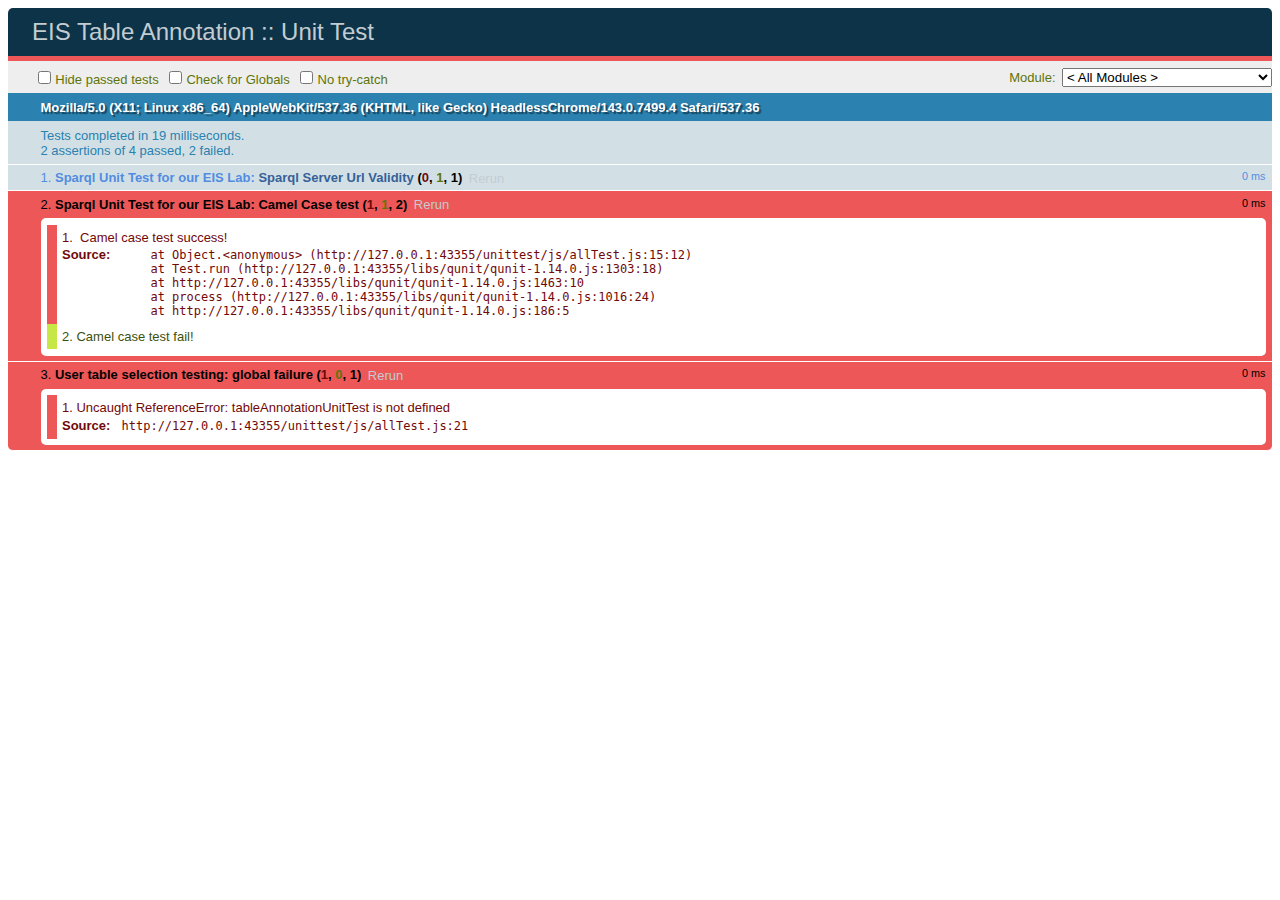
<file: unittest/index.html>
<!DOCTYPE html>
<html>
<head>
    <meta charset="utf-8">
    <title>EIS Table Annotation :: Unit Test</title>
    <link rel="stylesheet" href="../libs/qunit/qunit-1.14.0.css">
</head>
<body>
<div id="qunit"></div>
<div id="qunit-fixture"></div>

<script type="text/javascript" src="../libs/jquery.min.js"></script>
<script type="text/javascript" src="../libs/bootstrap.min.js"></script>
<script type="text/javascript" src="../libs/typeahead.min.js"></script>

<script type="text/javascript" src="../libs/qunit/qunit-1.14.0.js"></script>

<!-- highlighting related -->
<script type="text/javascript" src="../libs/rangy-1.3alpha.804/rangy-core.js"></script>
<script type="text/javascript" src="../libs/rangy-1.3alpha.804/rangy-serializer.js"></script>
<script type="text/javascript" src="../libs/rangy-1.3alpha.804/rangy-cssclassapplier.js"></script>

<!-- Custom library to maintain the main functionality -->
<script type="text/javascript" src="../js/applicationSettings.js"></script>

<!-- Seeing up the unit test environment -->
<script type="text/javascript">
    applicationSettings.isUnitTestOngoing = true;
</script>

<script type="text/javascript" src="../js/highlight.js"></script>
<script type="text/javascript" src="../js/scientificAnnotation.js"></script>
<script type="text/javascript" src="../js/sparql.js"></script>
<script type="text/javascript" src="../js/sparqlResponseParser.js"></script>
<script type="text/javascript" src="../js/tableAnnotator.js"></script>
<script type="text/javascript" src="../js/messageHandler.js"></script>
<script type="text/javascript" src="../js/dataCubeSparql.js"></script>
<script type="text/javascript" src="../js/progressbar.js"></script>

<!-- unit test fiels -->
<script src="js/sparqlUnitTest.js"></script>
<script src="js/sparqlResponseParserUnitTest.js"></script>
<script src="js/progress.js"></script>
<script src="js/dataCubeSparqlUnitTest.js"></script>
<script src="js/allTest.js"></script>

</body>
</html>
</file>
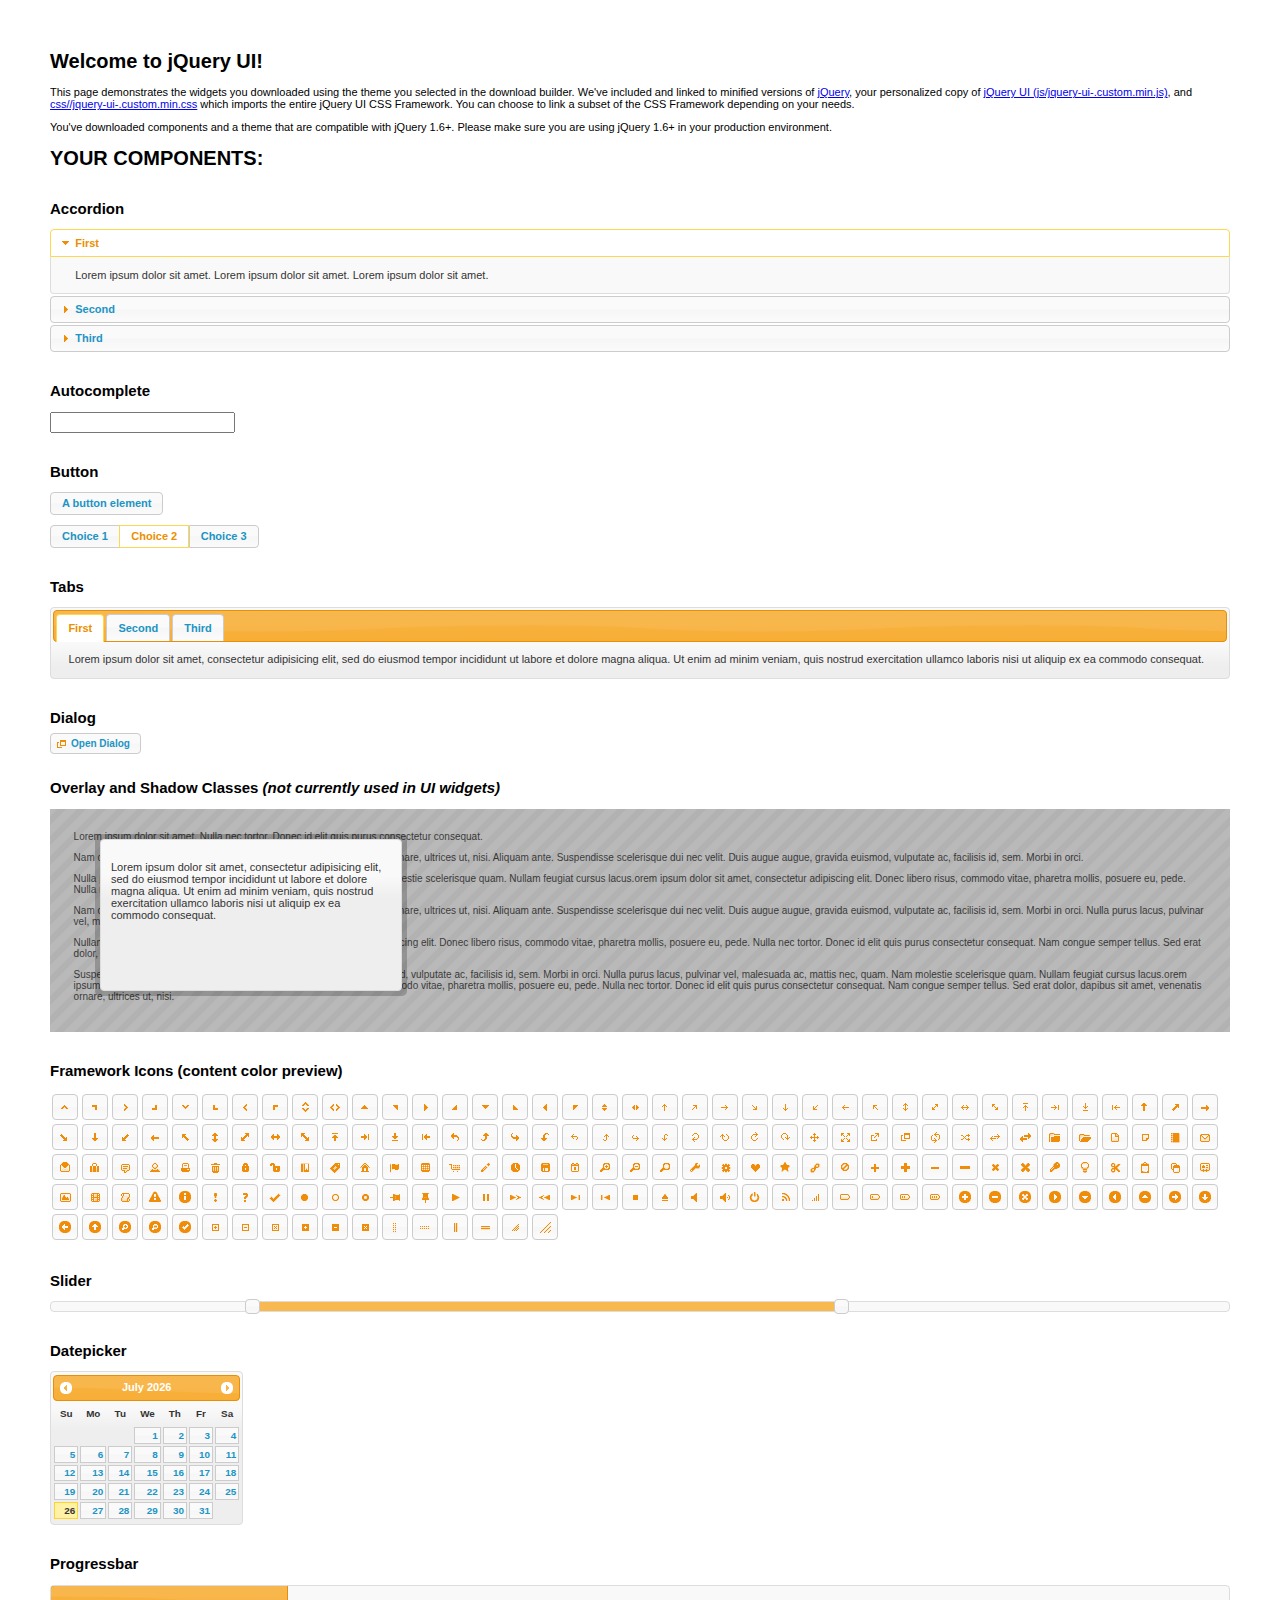
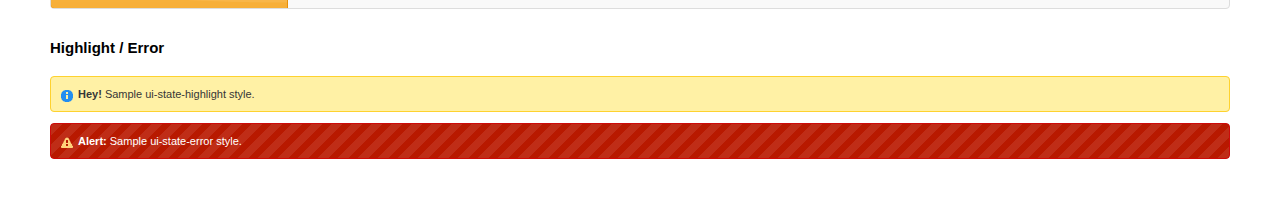
<file: libs/jquery-ui-1.10.4/index.html>
<!doctype html>
<html lang="us">
<head>
	<meta charset="utf-8">
	<title>jQuery UI Example Page</title>
	<link href="css/ui-lightness/jquery-ui-1.10.4.custom.css" rel="stylesheet">
	<script src="js/jquery-1.10.2.js"></script>
	<script src="js/jquery-ui-1.10.4.custom.js"></script>
	<script>
	$(function() {
		
		$( "#accordion" ).accordion();
		

		
		var availableTags = [
			"ActionScript",
			"AppleScript",
			"Asp",
			"BASIC",
			"C",
			"C++",
			"Clojure",
			"COBOL",
			"ColdFusion",
			"Erlang",
			"Fortran",
			"Groovy",
			"Haskell",
			"Java",
			"JavaScript",
			"Lisp",
			"Perl",
			"PHP",
			"Python",
			"Ruby",
			"Scala",
			"Scheme"
		];
		$( "#autocomplete" ).autocomplete({
			source: availableTags
		});
		

		
		$( "#button" ).button();
		$( "#radioset" ).buttonset();
		

		
		$( "#tabs" ).tabs();
		

		
		$( "#dialog" ).dialog({
			autoOpen: false,
			width: 400,
			buttons: [
				{
					text: "Ok",
					click: function() {
						$( this ).dialog( "close" );
					}
				},
				{
					text: "Cancel",
					click: function() {
						$( this ).dialog( "close" );
					}
				}
			]
		});

		// Link to open the dialog
		$( "#dialog-link" ).click(function( event ) {
			$( "#dialog" ).dialog( "open" );
			event.preventDefault();
		});
		

		
		$( "#datepicker" ).datepicker({
			inline: true
		});
		

		
		$( "#slider" ).slider({
			range: true,
			values: [ 17, 67 ]
		});
		

		
		$( "#progressbar" ).progressbar({
			value: 20
		});
		

		// Hover states on the static widgets
		$( "#dialog-link, #icons li" ).hover(
			function() {
				$( this ).addClass( "ui-state-hover" );
			},
			function() {
				$( this ).removeClass( "ui-state-hover" );
			}
		);
	});
	</script>
	<style>
	body{
		font: 62.5% "Trebuchet MS", sans-serif;
		margin: 50px;
	}
	.demoHeaders {
		margin-top: 2em;
	}
	#dialog-link {
		padding: .4em 1em .4em 20px;
		text-decoration: none;
		position: relative;
	}
	#dialog-link span.ui-icon {
		margin: 0 5px 0 0;
		position: absolute;
		left: .2em;
		top: 50%;
		margin-top: -8px;
	}
	#icons {
		margin: 0;
		padding: 0;
	}
	#icons li {
		margin: 2px;
		position: relative;
		padding: 4px 0;
		cursor: pointer;
		float: left;
		list-style: none;
	}
	#icons span.ui-icon {
		float: left;
		margin: 0 4px;
	}
	.fakewindowcontain .ui-widget-overlay {
		position: absolute;
	}
	</style>
</head>
<body>

<h1>Welcome to jQuery UI!</h1>

<div class="ui-widget">
	<p>This page demonstrates the widgets you downloaded using the theme you selected in the download builder. We've included and linked to minified versions of <a href="js/jquery-1.10.2.js">jQuery</a>, your personalized copy of <a href="js/jquery-ui-.custom.min.js">jQuery UI (js/jquery-ui-.custom.min.js)</a>, and <a href="css//jquery-ui-.custom.min.css">css//jquery-ui-.custom.min.css</a> which imports the entire jQuery UI CSS Framework. You can choose to link a subset of the CSS Framework depending on your needs. </p>
	<p>You've downloaded components and a theme that are compatible with jQuery 1.6+. Please make sure you are using jQuery 1.6+ in your production environment.</p>
</div>

<h1>YOUR COMPONENTS:</h1>


<!-- Accordion -->
<h2 class="demoHeaders">Accordion</h2>
<div id="accordion">
	<h3>First</h3>
	<div>Lorem ipsum dolor sit amet. Lorem ipsum dolor sit amet. Lorem ipsum dolor sit amet.</div>
	<h3>Second</h3>
	<div>Phasellus mattis tincidunt nibh.</div>
	<h3>Third</h3>
	<div>Nam dui erat, auctor a, dignissim quis.</div>
</div>



<!-- Autocomplete -->
<h2 class="demoHeaders">Autocomplete</h2>
<div>
	<input id="autocomplete" title="type &quot;a&quot;">
</div>



<!-- Button -->
<h2 class="demoHeaders">Button</h2>
<button id="button">A button element</button>
<form style="margin-top: 1em;">
	<div id="radioset">
		<input type="radio" id="radio1" name="radio"><label for="radio1">Choice 1</label>
		<input type="radio" id="radio2" name="radio" checked="checked"><label for="radio2">Choice 2</label>
		<input type="radio" id="radio3" name="radio"><label for="radio3">Choice 3</label>
	</div>
</form>



<!-- Tabs -->
<h2 class="demoHeaders">Tabs</h2>
<div id="tabs">
	<ul>
		<li><a href="#tabs-1">First</a></li>
		<li><a href="#tabs-2">Second</a></li>
		<li><a href="#tabs-3">Third</a></li>
	</ul>
	<div id="tabs-1">Lorem ipsum dolor sit amet, consectetur adipisicing elit, sed do eiusmod tempor incididunt ut labore et dolore magna aliqua. Ut enim ad minim veniam, quis nostrud exercitation ullamco laboris nisi ut aliquip ex ea commodo consequat.</div>
	<div id="tabs-2">Phasellus mattis tincidunt nibh. Cras orci urna, blandit id, pretium vel, aliquet ornare, felis. Maecenas scelerisque sem non nisl. Fusce sed lorem in enim dictum bibendum.</div>
	<div id="tabs-3">Nam dui erat, auctor a, dignissim quis, sollicitudin eu, felis. Pellentesque nisi urna, interdum eget, sagittis et, consequat vestibulum, lacus. Mauris porttitor ullamcorper augue.</div>
</div>



<!-- Dialog NOTE: Dialog is not generated by UI in this demo so it can be visually styled in themeroller-->
<h2 class="demoHeaders">Dialog</h2>
<p><a href="#" id="dialog-link" class="ui-state-default ui-corner-all"><span class="ui-icon ui-icon-newwin"></span>Open Dialog</a></p>

<h2 class="demoHeaders">Overlay and Shadow Classes <em>(not currently used in UI widgets)</em></h2>
<div style="position: relative; width: 96%; height: 200px; padding:1% 2%; overflow:hidden;" class="fakewindowcontain">
	<p>Lorem ipsum dolor sit amet,  Nulla nec tortor. Donec id elit quis purus consectetur consequat. </p><p>Nam congue semper tellus. Sed erat dolor, dapibus sit amet, venenatis ornare, ultrices ut, nisi. Aliquam ante. Suspendisse scelerisque dui nec velit. Duis augue augue, gravida euismod, vulputate ac, facilisis id, sem. Morbi in orci. </p><p>Nulla purus lacus, pulvinar vel, malesuada ac, mattis nec, quam. Nam molestie scelerisque quam. Nullam feugiat cursus lacus.orem ipsum dolor sit amet, consectetur adipiscing elit. Donec libero risus, commodo vitae, pharetra mollis, posuere eu, pede. Nulla nec tortor. Donec id elit quis purus consectetur consequat. </p><p>Nam congue semper tellus. Sed erat dolor, dapibus sit amet, venenatis ornare, ultrices ut, nisi. Aliquam ante. Suspendisse scelerisque dui nec velit. Duis augue augue, gravida euismod, vulputate ac, facilisis id, sem. Morbi in orci. Nulla purus lacus, pulvinar vel, malesuada ac, mattis nec, quam. Nam molestie scelerisque quam. </p><p>Nullam feugiat cursus lacus.orem ipsum dolor sit amet, consectetur adipiscing elit. Donec libero risus, commodo vitae, pharetra mollis, posuere eu, pede. Nulla nec tortor. Donec id elit quis purus consectetur consequat. Nam congue semper tellus. Sed erat dolor, dapibus sit amet, venenatis ornare, ultrices ut, nisi. Aliquam ante. </p><p>Suspendisse scelerisque dui nec velit. Duis augue augue, gravida euismod, vulputate ac, facilisis id, sem. Morbi in orci. Nulla purus lacus, pulvinar vel, malesuada ac, mattis nec, quam. Nam molestie scelerisque quam. Nullam feugiat cursus lacus.orem ipsum dolor sit amet, consectetur adipiscing elit. Donec libero risus, commodo vitae, pharetra mollis, posuere eu, pede. Nulla nec tortor. Donec id elit quis purus consectetur consequat. Nam congue semper tellus. Sed erat dolor, dapibus sit amet, venenatis ornare, ultrices ut, nisi. </p>

	<!-- ui-dialog -->
	<div class="ui-overlay"><div class="ui-widget-overlay"></div><div class="ui-widget-shadow ui-corner-all" style="width: 302px; height: 152px; position: absolute; left: 50px; top: 30px;"></div></div>
	<div style="position: absolute; width: 280px; height: 130px;left: 50px; top: 30px; padding: 10px;" class="ui-widget ui-widget-content ui-corner-all">
		<div class="ui-dialog-content ui-widget-content" style="background: none; border: 0;">
			<p>Lorem ipsum dolor sit amet, consectetur adipisicing elit, sed do eiusmod tempor incididunt ut labore et dolore magna aliqua. Ut enim ad minim veniam, quis nostrud exercitation ullamco laboris nisi ut aliquip ex ea commodo consequat.</p>
		</div>
	</div>

</div>

<!-- ui-dialog -->
<div id="dialog" title="Dialog Title">
	<p>Lorem ipsum dolor sit amet, consectetur adipisicing elit, sed do eiusmod tempor incididunt ut labore et dolore magna aliqua. Ut enim ad minim veniam, quis nostrud exercitation ullamco laboris nisi ut aliquip ex ea commodo consequat.</p>
</div>



<h2 class="demoHeaders">Framework Icons (content color preview)</h2>
<ul id="icons" class="ui-widget ui-helper-clearfix">
	<li class="ui-state-default ui-corner-all" title=".ui-icon-carat-1-n"><span class="ui-icon ui-icon-carat-1-n"></span></li>
	<li class="ui-state-default ui-corner-all" title=".ui-icon-carat-1-ne"><span class="ui-icon ui-icon-carat-1-ne"></span></li>
	<li class="ui-state-default ui-corner-all" title=".ui-icon-carat-1-e"><span class="ui-icon ui-icon-carat-1-e"></span></li>
	<li class="ui-state-default ui-corner-all" title=".ui-icon-carat-1-se"><span class="ui-icon ui-icon-carat-1-se"></span></li>
	<li class="ui-state-default ui-corner-all" title=".ui-icon-carat-1-s"><span class="ui-icon ui-icon-carat-1-s"></span></li>
	<li class="ui-state-default ui-corner-all" title=".ui-icon-carat-1-sw"><span class="ui-icon ui-icon-carat-1-sw"></span></li>
	<li class="ui-state-default ui-corner-all" title=".ui-icon-carat-1-w"><span class="ui-icon ui-icon-carat-1-w"></span></li>
	<li class="ui-state-default ui-corner-all" title=".ui-icon-carat-1-nw"><span class="ui-icon ui-icon-carat-1-nw"></span></li>
	<li class="ui-state-default ui-corner-all" title=".ui-icon-carat-2-n-s"><span class="ui-icon ui-icon-carat-2-n-s"></span></li>
	<li class="ui-state-default ui-corner-all" title=".ui-icon-carat-2-e-w"><span class="ui-icon ui-icon-carat-2-e-w"></span></li>
	<li class="ui-state-default ui-corner-all" title=".ui-icon-triangle-1-n"><span class="ui-icon ui-icon-triangle-1-n"></span></li>
	<li class="ui-state-default ui-corner-all" title=".ui-icon-triangle-1-ne"><span class="ui-icon ui-icon-triangle-1-ne"></span></li>
	<li class="ui-state-default ui-corner-all" title=".ui-icon-triangle-1-e"><span class="ui-icon ui-icon-triangle-1-e"></span></li>
	<li class="ui-state-default ui-corner-all" title=".ui-icon-triangle-1-se"><span class="ui-icon ui-icon-triangle-1-se"></span></li>
	<li class="ui-state-default ui-corner-all" title=".ui-icon-triangle-1-s"><span class="ui-icon ui-icon-triangle-1-s"></span></li>
	<li class="ui-state-default ui-corner-all" title=".ui-icon-triangle-1-sw"><span class="ui-icon ui-icon-triangle-1-sw"></span></li>
	<li class="ui-state-default ui-corner-all" title=".ui-icon-triangle-1-w"><span class="ui-icon ui-icon-triangle-1-w"></span></li>
	<li class="ui-state-default ui-corner-all" title=".ui-icon-triangle-1-nw"><span class="ui-icon ui-icon-triangle-1-nw"></span></li>
	<li class="ui-state-default ui-corner-all" title=".ui-icon-triangle-2-n-s"><span class="ui-icon ui-icon-triangle-2-n-s"></span></li>
	<li class="ui-state-default ui-corner-all" title=".ui-icon-triangle-2-e-w"><span class="ui-icon ui-icon-triangle-2-e-w"></span></li>
	<li class="ui-state-default ui-corner-all" title=".ui-icon-arrow-1-n"><span class="ui-icon ui-icon-arrow-1-n"></span></li>
	<li class="ui-state-default ui-corner-all" title=".ui-icon-arrow-1-ne"><span class="ui-icon ui-icon-arrow-1-ne"></span></li>
	<li class="ui-state-default ui-corner-all" title=".ui-icon-arrow-1-e"><span class="ui-icon ui-icon-arrow-1-e"></span></li>
	<li class="ui-state-default ui-corner-all" title=".ui-icon-arrow-1-se"><span class="ui-icon ui-icon-arrow-1-se"></span></li>
	<li class="ui-state-default ui-corner-all" title=".ui-icon-arrow-1-s"><span class="ui-icon ui-icon-arrow-1-s"></span></li>
	<li class="ui-state-default ui-corner-all" title=".ui-icon-arrow-1-sw"><span class="ui-icon ui-icon-arrow-1-sw"></span></li>
	<li class="ui-state-default ui-corner-all" title=".ui-icon-arrow-1-w"><span class="ui-icon ui-icon-arrow-1-w"></span></li>
	<li class="ui-state-default ui-corner-all" title=".ui-icon-arrow-1-nw"><span class="ui-icon ui-icon-arrow-1-nw"></span></li>
	<li class="ui-state-default ui-corner-all" title=".ui-icon-arrow-2-n-s"><span class="ui-icon ui-icon-arrow-2-n-s"></span></li>
	<li class="ui-state-default ui-corner-all" title=".ui-icon-arrow-2-ne-sw"><span class="ui-icon ui-icon-arrow-2-ne-sw"></span></li>
	<li class="ui-state-default ui-corner-all" title=".ui-icon-arrow-2-e-w"><span class="ui-icon ui-icon-arrow-2-e-w"></span></li>
	<li class="ui-state-default ui-corner-all" title=".ui-icon-arrow-2-se-nw"><span class="ui-icon ui-icon-arrow-2-se-nw"></span></li>
	<li class="ui-state-default ui-corner-all" title=".ui-icon-arrowstop-1-n"><span class="ui-icon ui-icon-arrowstop-1-n"></span></li>
	<li class="ui-state-default ui-corner-all" title=".ui-icon-arrowstop-1-e"><span class="ui-icon ui-icon-arrowstop-1-e"></span></li>
	<li class="ui-state-default ui-corner-all" title=".ui-icon-arrowstop-1-s"><span class="ui-icon ui-icon-arrowstop-1-s"></span></li>
	<li class="ui-state-default ui-corner-all" title=".ui-icon-arrowstop-1-w"><span class="ui-icon ui-icon-arrowstop-1-w"></span></li>
	<li class="ui-state-default ui-corner-all" title=".ui-icon-arrowthick-1-n"><span class="ui-icon ui-icon-arrowthick-1-n"></span></li>
	<li class="ui-state-default ui-corner-all" title=".ui-icon-arrowthick-1-ne"><span class="ui-icon ui-icon-arrowthick-1-ne"></span></li>
	<li class="ui-state-default ui-corner-all" title=".ui-icon-arrowthick-1-e"><span class="ui-icon ui-icon-arrowthick-1-e"></span></li>
	<li class="ui-state-default ui-corner-all" title=".ui-icon-arrowthick-1-se"><span class="ui-icon ui-icon-arrowthick-1-se"></span></li>
	<li class="ui-state-default ui-corner-all" title=".ui-icon-arrowthick-1-s"><span class="ui-icon ui-icon-arrowthick-1-s"></span></li>
	<li class="ui-state-default ui-corner-all" title=".ui-icon-arrowthick-1-sw"><span class="ui-icon ui-icon-arrowthick-1-sw"></span></li>
	<li class="ui-state-default ui-corner-all" title=".ui-icon-arrowthick-1-w"><span class="ui-icon ui-icon-arrowthick-1-w"></span></li>
	<li class="ui-state-default ui-corner-all" title=".ui-icon-arrowthick-1-nw"><span class="ui-icon ui-icon-arrowthick-1-nw"></span></li>
	<li class="ui-state-default ui-corner-all" title=".ui-icon-arrowthick-2-n-s"><span class="ui-icon ui-icon-arrowthick-2-n-s"></span></li>
	<li class="ui-state-default ui-corner-all" title=".ui-icon-arrowthick-2-ne-sw"><span class="ui-icon ui-icon-arrowthick-2-ne-sw"></span></li>
	<li class="ui-state-default ui-corner-all" title=".ui-icon-arrowthick-2-e-w"><span class="ui-icon ui-icon-arrowthick-2-e-w"></span></li>
	<li class="ui-state-default ui-corner-all" title=".ui-icon-arrowthick-2-se-nw"><span class="ui-icon ui-icon-arrowthick-2-se-nw"></span></li>
	<li class="ui-state-default ui-corner-all" title=".ui-icon-arrowthickstop-1-n"><span class="ui-icon ui-icon-arrowthickstop-1-n"></span></li>
	<li class="ui-state-default ui-corner-all" title=".ui-icon-arrowthickstop-1-e"><span class="ui-icon ui-icon-arrowthickstop-1-e"></span></li>
	<li class="ui-state-default ui-corner-all" title=".ui-icon-arrowthickstop-1-s"><span class="ui-icon ui-icon-arrowthickstop-1-s"></span></li>
	<li class="ui-state-default ui-corner-all" title=".ui-icon-arrowthickstop-1-w"><span class="ui-icon ui-icon-arrowthickstop-1-w"></span></li>
	<li class="ui-state-default ui-corner-all" title=".ui-icon-arrowreturnthick-1-w"><span class="ui-icon ui-icon-arrowreturnthick-1-w"></span></li>
	<li class="ui-state-default ui-corner-all" title=".ui-icon-arrowreturnthick-1-n"><span class="ui-icon ui-icon-arrowreturnthick-1-n"></span></li>
	<li class="ui-state-default ui-corner-all" title=".ui-icon-arrowreturnthick-1-e"><span class="ui-icon ui-icon-arrowreturnthick-1-e"></span></li>
	<li class="ui-state-default ui-corner-all" title=".ui-icon-arrowreturnthick-1-s"><span class="ui-icon ui-icon-arrowreturnthick-1-s"></span></li>
	<li class="ui-state-default ui-corner-all" title=".ui-icon-arrowreturn-1-w"><span class="ui-icon ui-icon-arrowreturn-1-w"></span></li>
	<li class="ui-state-default ui-corner-all" title=".ui-icon-arrowreturn-1-n"><span class="ui-icon ui-icon-arrowreturn-1-n"></span></li>
	<li class="ui-state-default ui-corner-all" title=".ui-icon-arrowreturn-1-e"><span class="ui-icon ui-icon-arrowreturn-1-e"></span></li>
	<li class="ui-state-default ui-corner-all" title=".ui-icon-arrowreturn-1-s"><span class="ui-icon ui-icon-arrowreturn-1-s"></span></li>
	<li class="ui-state-default ui-corner-all" title=".ui-icon-arrowrefresh-1-w"><span class="ui-icon ui-icon-arrowrefresh-1-w"></span></li>
	<li class="ui-state-default ui-corner-all" title=".ui-icon-arrowrefresh-1-n"><span class="ui-icon ui-icon-arrowrefresh-1-n"></span></li>
	<li class="ui-state-default ui-corner-all" title=".ui-icon-arrowrefresh-1-e"><span class="ui-icon ui-icon-arrowrefresh-1-e"></span></li>
	<li class="ui-state-default ui-corner-all" title=".ui-icon-arrowrefresh-1-s"><span class="ui-icon ui-icon-arrowrefresh-1-s"></span></li>
	<li class="ui-state-default ui-corner-all" title=".ui-icon-arrow-4"><span class="ui-icon ui-icon-arrow-4"></span></li>
	<li class="ui-state-default ui-corner-all" title=".ui-icon-arrow-4-diag"><span class="ui-icon ui-icon-arrow-4-diag"></span></li>
	<li class="ui-state-default ui-corner-all" title=".ui-icon-extlink"><span class="ui-icon ui-icon-extlink"></span></li>
	<li class="ui-state-default ui-corner-all" title=".ui-icon-newwin"><span class="ui-icon ui-icon-newwin"></span></li>
	<li class="ui-state-default ui-corner-all" title=".ui-icon-refresh"><span class="ui-icon ui-icon-refresh"></span></li>
	<li class="ui-state-default ui-corner-all" title=".ui-icon-shuffle"><span class="ui-icon ui-icon-shuffle"></span></li>
	<li class="ui-state-default ui-corner-all" title=".ui-icon-transfer-e-w"><span class="ui-icon ui-icon-transfer-e-w"></span></li>
	<li class="ui-state-default ui-corner-all" title=".ui-icon-transferthick-e-w"><span class="ui-icon ui-icon-transferthick-e-w"></span></li>
	<li class="ui-state-default ui-corner-all" title=".ui-icon-folder-collapsed"><span class="ui-icon ui-icon-folder-collapsed"></span></li>
	<li class="ui-state-default ui-corner-all" title=".ui-icon-folder-open"><span class="ui-icon ui-icon-folder-open"></span></li>
	<li class="ui-state-default ui-corner-all" title=".ui-icon-document"><span class="ui-icon ui-icon-document"></span></li>
	<li class="ui-state-default ui-corner-all" title=".ui-icon-document-b"><span class="ui-icon ui-icon-document-b"></span></li>
	<li class="ui-state-default ui-corner-all" title=".ui-icon-note"><span class="ui-icon ui-icon-note"></span></li>
	<li class="ui-state-default ui-corner-all" title=".ui-icon-mail-closed"><span class="ui-icon ui-icon-mail-closed"></span></li>
	<li class="ui-state-default ui-corner-all" title=".ui-icon-mail-open"><span class="ui-icon ui-icon-mail-open"></span></li>
	<li class="ui-state-default ui-corner-all" title=".ui-icon-suitcase"><span class="ui-icon ui-icon-suitcase"></span></li>
	<li class="ui-state-default ui-corner-all" title=".ui-icon-comment"><span class="ui-icon ui-icon-comment"></span></li>
	<li class="ui-state-default ui-corner-all" title=".ui-icon-person"><span class="ui-icon ui-icon-person"></span></li>
	<li class="ui-state-default ui-corner-all" title=".ui-icon-print"><span class="ui-icon ui-icon-print"></span></li>
	<li class="ui-state-default ui-corner-all" title=".ui-icon-trash"><span class="ui-icon ui-icon-trash"></span></li>
	<li class="ui-state-default ui-corner-all" title=".ui-icon-locked"><span class="ui-icon ui-icon-locked"></span></li>
	<li class="ui-state-default ui-corner-all" title=".ui-icon-unlocked"><span class="ui-icon ui-icon-unlocked"></span></li>
	<li class="ui-state-default ui-corner-all" title=".ui-icon-bookmark"><span class="ui-icon ui-icon-bookmark"></span></li>
	<li class="ui-state-default ui-corner-all" title=".ui-icon-tag"><span class="ui-icon ui-icon-tag"></span></li>
	<li class="ui-state-default ui-corner-all" title=".ui-icon-home"><span class="ui-icon ui-icon-home"></span></li>
	<li class="ui-state-default ui-corner-all" title=".ui-icon-flag"><span class="ui-icon ui-icon-flag"></span></li>
	<li class="ui-state-default ui-corner-all" title=".ui-icon-calculator"><span class="ui-icon ui-icon-calculator"></span></li>
	<li class="ui-state-default ui-corner-all" title=".ui-icon-cart"><span class="ui-icon ui-icon-cart"></span></li>
	<li class="ui-state-default ui-corner-all" title=".ui-icon-pencil"><span class="ui-icon ui-icon-pencil"></span></li>
	<li class="ui-state-default ui-corner-all" title=".ui-icon-clock"><span class="ui-icon ui-icon-clock"></span></li>
	<li class="ui-state-default ui-corner-all" title=".ui-icon-disk"><span class="ui-icon ui-icon-disk"></span></li>
	<li class="ui-state-default ui-corner-all" title=".ui-icon-calendar"><span class="ui-icon ui-icon-calendar"></span></li>
	<li class="ui-state-default ui-corner-all" title=".ui-icon-zoomin"><span class="ui-icon ui-icon-zoomin"></span></li>
	<li class="ui-state-default ui-corner-all" title=".ui-icon-zoomout"><span class="ui-icon ui-icon-zoomout"></span></li>
	<li class="ui-state-default ui-corner-all" title=".ui-icon-search"><span class="ui-icon ui-icon-search"></span></li>
	<li class="ui-state-default ui-corner-all" title=".ui-icon-wrench"><span class="ui-icon ui-icon-wrench"></span></li>
	<li class="ui-state-default ui-corner-all" title=".ui-icon-gear"><span class="ui-icon ui-icon-gear"></span></li>
	<li class="ui-state-default ui-corner-all" title=".ui-icon-heart"><span class="ui-icon ui-icon-heart"></span></li>
	<li class="ui-state-default ui-corner-all" title=".ui-icon-star"><span class="ui-icon ui-icon-star"></span></li>
	<li class="ui-state-default ui-corner-all" title=".ui-icon-link"><span class="ui-icon ui-icon-link"></span></li>
	<li class="ui-state-default ui-corner-all" title=".ui-icon-cancel"><span class="ui-icon ui-icon-cancel"></span></li>
	<li class="ui-state-default ui-corner-all" title=".ui-icon-plus"><span class="ui-icon ui-icon-plus"></span></li>
	<li class="ui-state-default ui-corner-all" title=".ui-icon-plusthick"><span class="ui-icon ui-icon-plusthick"></span></li>
	<li class="ui-state-default ui-corner-all" title=".ui-icon-minus"><span class="ui-icon ui-icon-minus"></span></li>
	<li class="ui-state-default ui-corner-all" title=".ui-icon-minusthick"><span class="ui-icon ui-icon-minusthick"></span></li>
	<li class="ui-state-default ui-corner-all" title=".ui-icon-close"><span class="ui-icon ui-icon-close"></span></li>
	<li class="ui-state-default ui-corner-all" title=".ui-icon-closethick"><span class="ui-icon ui-icon-closethick"></span></li>
	<li class="ui-state-default ui-corner-all" title=".ui-icon-key"><span class="ui-icon ui-icon-key"></span></li>
	<li class="ui-state-default ui-corner-all" title=".ui-icon-lightbulb"><span class="ui-icon ui-icon-lightbulb"></span></li>
	<li class="ui-state-default ui-corner-all" title=".ui-icon-scissors"><span class="ui-icon ui-icon-scissors"></span></li>
	<li class="ui-state-default ui-corner-all" title=".ui-icon-clipboard"><span class="ui-icon ui-icon-clipboard"></span></li>
	<li class="ui-state-default ui-corner-all" title=".ui-icon-copy"><span class="ui-icon ui-icon-copy"></span></li>
	<li class="ui-state-default ui-corner-all" title=".ui-icon-contact"><span class="ui-icon ui-icon-contact"></span></li>
	<li class="ui-state-default ui-corner-all" title=".ui-icon-image"><span class="ui-icon ui-icon-image"></span></li>
	<li class="ui-state-default ui-corner-all" title=".ui-icon-video"><span class="ui-icon ui-icon-video"></span></li>
	<li class="ui-state-default ui-corner-all" title=".ui-icon-script"><span class="ui-icon ui-icon-script"></span></li>
	<li class="ui-state-default ui-corner-all" title=".ui-icon-alert"><span class="ui-icon ui-icon-alert"></span></li>
	<li class="ui-state-default ui-corner-all" title=".ui-icon-info"><span class="ui-icon ui-icon-info"></span></li>
	<li class="ui-state-default ui-corner-all" title=".ui-icon-notice"><span class="ui-icon ui-icon-notice"></span></li>
	<li class="ui-state-default ui-corner-all" title=".ui-icon-help"><span class="ui-icon ui-icon-help"></span></li>
	<li class="ui-state-default ui-corner-all" title=".ui-icon-check"><span class="ui-icon ui-icon-check"></span></li>
	<li class="ui-state-default ui-corner-all" title=".ui-icon-bullet"><span class="ui-icon ui-icon-bullet"></span></li>
	<li class="ui-state-default ui-corner-all" title=".ui-icon-radio-off"><span class="ui-icon ui-icon-radio-off"></span></li>
	<li class="ui-state-default ui-corner-all" title=".ui-icon-radio-on"><span class="ui-icon ui-icon-radio-on"></span></li>
	<li class="ui-state-default ui-corner-all" title=".ui-icon-pin-w"><span class="ui-icon ui-icon-pin-w"></span></li>
	<li class="ui-state-default ui-corner-all" title=".ui-icon-pin-s"><span class="ui-icon ui-icon-pin-s"></span></li>
	<li class="ui-state-default ui-corner-all" title=".ui-icon-play"><span class="ui-icon ui-icon-play"></span></li>
	<li class="ui-state-default ui-corner-all" title=".ui-icon-pause"><span class="ui-icon ui-icon-pause"></span></li>
	<li class="ui-state-default ui-corner-all" title=".ui-icon-seek-next"><span class="ui-icon ui-icon-seek-next"></span></li>
	<li class="ui-state-default ui-corner-all" title=".ui-icon-seek-prev"><span class="ui-icon ui-icon-seek-prev"></span></li>
	<li class="ui-state-default ui-corner-all" title=".ui-icon-seek-end"><span class="ui-icon ui-icon-seek-end"></span></li>
	<li class="ui-state-default ui-corner-all" title=".ui-icon-seek-first"><span class="ui-icon ui-icon-seek-first"></span></li>
	<li class="ui-state-default ui-corner-all" title=".ui-icon-stop"><span class="ui-icon ui-icon-stop"></span></li>
	<li class="ui-state-default ui-corner-all" title=".ui-icon-eject"><span class="ui-icon ui-icon-eject"></span></li>
	<li class="ui-state-default ui-corner-all" title=".ui-icon-volume-off"><span class="ui-icon ui-icon-volume-off"></span></li>
	<li class="ui-state-default ui-corner-all" title=".ui-icon-volume-on"><span class="ui-icon ui-icon-volume-on"></span></li>
	<li class="ui-state-default ui-corner-all" title=".ui-icon-power"><span class="ui-icon ui-icon-power"></span></li>
	<li class="ui-state-default ui-corner-all" title=".ui-icon-signal-diag"><span class="ui-icon ui-icon-signal-diag"></span></li>
	<li class="ui-state-default ui-corner-all" title=".ui-icon-signal"><span class="ui-icon ui-icon-signal"></span></li>
	<li class="ui-state-default ui-corner-all" title=".ui-icon-battery-0"><span class="ui-icon ui-icon-battery-0"></span></li>
	<li class="ui-state-default ui-corner-all" title=".ui-icon-battery-1"><span class="ui-icon ui-icon-battery-1"></span></li>
	<li class="ui-state-default ui-corner-all" title=".ui-icon-battery-2"><span class="ui-icon ui-icon-battery-2"></span></li>
	<li class="ui-state-default ui-corner-all" title=".ui-icon-battery-3"><span class="ui-icon ui-icon-battery-3"></span></li>
	<li class="ui-state-default ui-corner-all" title=".ui-icon-circle-plus"><span class="ui-icon ui-icon-circle-plus"></span></li>
	<li class="ui-state-default ui-corner-all" title=".ui-icon-circle-minus"><span class="ui-icon ui-icon-circle-minus"></span></li>
	<li class="ui-state-default ui-corner-all" title=".ui-icon-circle-close"><span class="ui-icon ui-icon-circle-close"></span></li>
	<li class="ui-state-default ui-corner-all" title=".ui-icon-circle-triangle-e"><span class="ui-icon ui-icon-circle-triangle-e"></span></li>
	<li class="ui-state-default ui-corner-all" title=".ui-icon-circle-triangle-s"><span class="ui-icon ui-icon-circle-triangle-s"></span></li>
	<li class="ui-state-default ui-corner-all" title=".ui-icon-circle-triangle-w"><span class="ui-icon ui-icon-circle-triangle-w"></span></li>
	<li class="ui-state-default ui-corner-all" title=".ui-icon-circle-triangle-n"><span class="ui-icon ui-icon-circle-triangle-n"></span></li>
	<li class="ui-state-default ui-corner-all" title=".ui-icon-circle-arrow-e"><span class="ui-icon ui-icon-circle-arrow-e"></span></li>
	<li class="ui-state-default ui-corner-all" title=".ui-icon-circle-arrow-s"><span class="ui-icon ui-icon-circle-arrow-s"></span></li>
	<li class="ui-state-default ui-corner-all" title=".ui-icon-circle-arrow-w"><span class="ui-icon ui-icon-circle-arrow-w"></span></li>
	<li class="ui-state-default ui-corner-all" title=".ui-icon-circle-arrow-n"><span class="ui-icon ui-icon-circle-arrow-n"></span></li>
	<li class="ui-state-default ui-corner-all" title=".ui-icon-circle-zoomin"><span class="ui-icon ui-icon-circle-zoomin"></span></li>
	<li class="ui-state-default ui-corner-all" title=".ui-icon-circle-zoomout"><span class="ui-icon ui-icon-circle-zoomout"></span></li>
	<li class="ui-state-default ui-corner-all" title=".ui-icon-circle-check"><span class="ui-icon ui-icon-circle-check"></span></li>
	<li class="ui-state-default ui-corner-all" title=".ui-icon-circlesmall-plus"><span class="ui-icon ui-icon-circlesmall-plus"></span></li>
	<li class="ui-state-default ui-corner-all" title=".ui-icon-circlesmall-minus"><span class="ui-icon ui-icon-circlesmall-minus"></span></li>
	<li class="ui-state-default ui-corner-all" title=".ui-icon-circlesmall-close"><span class="ui-icon ui-icon-circlesmall-close"></span></li>
	<li class="ui-state-default ui-corner-all" title=".ui-icon-squaresmall-plus"><span class="ui-icon ui-icon-squaresmall-plus"></span></li>
	<li class="ui-state-default ui-corner-all" title=".ui-icon-squaresmall-minus"><span class="ui-icon ui-icon-squaresmall-minus"></span></li>
	<li class="ui-state-default ui-corner-all" title=".ui-icon-squaresmall-close"><span class="ui-icon ui-icon-squaresmall-close"></span></li>
	<li class="ui-state-default ui-corner-all" title=".ui-icon-grip-dotted-vertical"><span class="ui-icon ui-icon-grip-dotted-vertical"></span></li>
	<li class="ui-state-default ui-corner-all" title=".ui-icon-grip-dotted-horizontal"><span class="ui-icon ui-icon-grip-dotted-horizontal"></span></li>
	<li class="ui-state-default ui-corner-all" title=".ui-icon-grip-solid-vertical"><span class="ui-icon ui-icon-grip-solid-vertical"></span></li>
	<li class="ui-state-default ui-corner-all" title=".ui-icon-grip-solid-horizontal"><span class="ui-icon ui-icon-grip-solid-horizontal"></span></li>
	<li class="ui-state-default ui-corner-all" title=".ui-icon-gripsmall-diagonal-se"><span class="ui-icon ui-icon-gripsmall-diagonal-se"></span></li>
	<li class="ui-state-default ui-corner-all" title=".ui-icon-grip-diagonal-se"><span class="ui-icon ui-icon-grip-diagonal-se"></span></li>
</ul>


<!-- Slider -->
<h2 class="demoHeaders">Slider</h2>
<div id="slider"></div>



<!-- Datepicker -->
<h2 class="demoHeaders">Datepicker</h2>
<div id="datepicker"></div>



<!-- Progressbar -->
<h2 class="demoHeaders">Progressbar</h2>
<div id="progressbar"></div>


<!-- Highlight / Error -->
<h2 class="demoHeaders">Highlight / Error</h2>
<div class="ui-widget">
	<div class="ui-state-highlight ui-corner-all" style="margin-top: 20px; padding: 0 .7em;">
		<p><span class="ui-icon ui-icon-info" style="float: left; margin-right: .3em;"></span>
		<strong>Hey!</strong> Sample ui-state-highlight style.</p>
	</div>
</div>
<br>
<div class="ui-widget">
	<div class="ui-state-error ui-corner-all" style="padding: 0 .7em;">
		<p><span class="ui-icon ui-icon-alert" style="float: left; margin-right: .3em;"></span>
		<strong>Alert:</strong> Sample ui-state-error style.</p>
	</div>
</div>

</body>
</html>
</file>
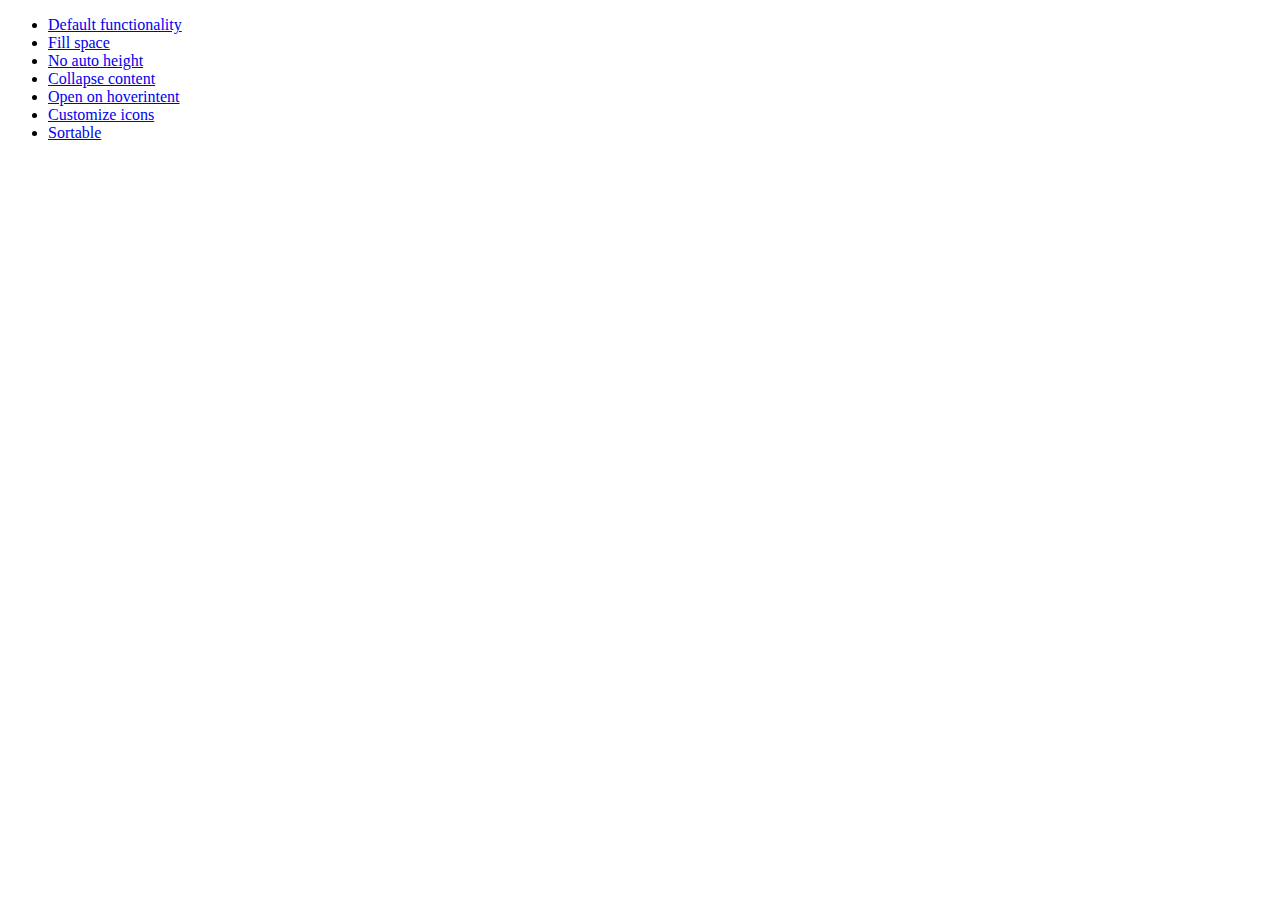
<file: libs/jquery-ui-1.10.4/development-bundle/demos/accordion/index.html>
<!doctype html>
<html lang="en">
<head>
	<meta charset="utf-8">
	<title>jQuery UI Accordion Demos</title>
</head>
<body>

<ul>
	<li><a href="default.html">Default functionality</a></li>
	<li><a href="fillspace.html">Fill space</a></li>
	<li><a href="no-auto-height.html">No auto height</a></li>
	<li><a href="collapsible.html">Collapse content</a></li>
	<li><a href="hoverintent.html">Open on hoverintent</a></li>
	<li><a href="custom-icons.html">Customize icons</a></li>
	<li><a href="sortable.html">Sortable</a></li>
</ul>

</body>
</html>
</file>
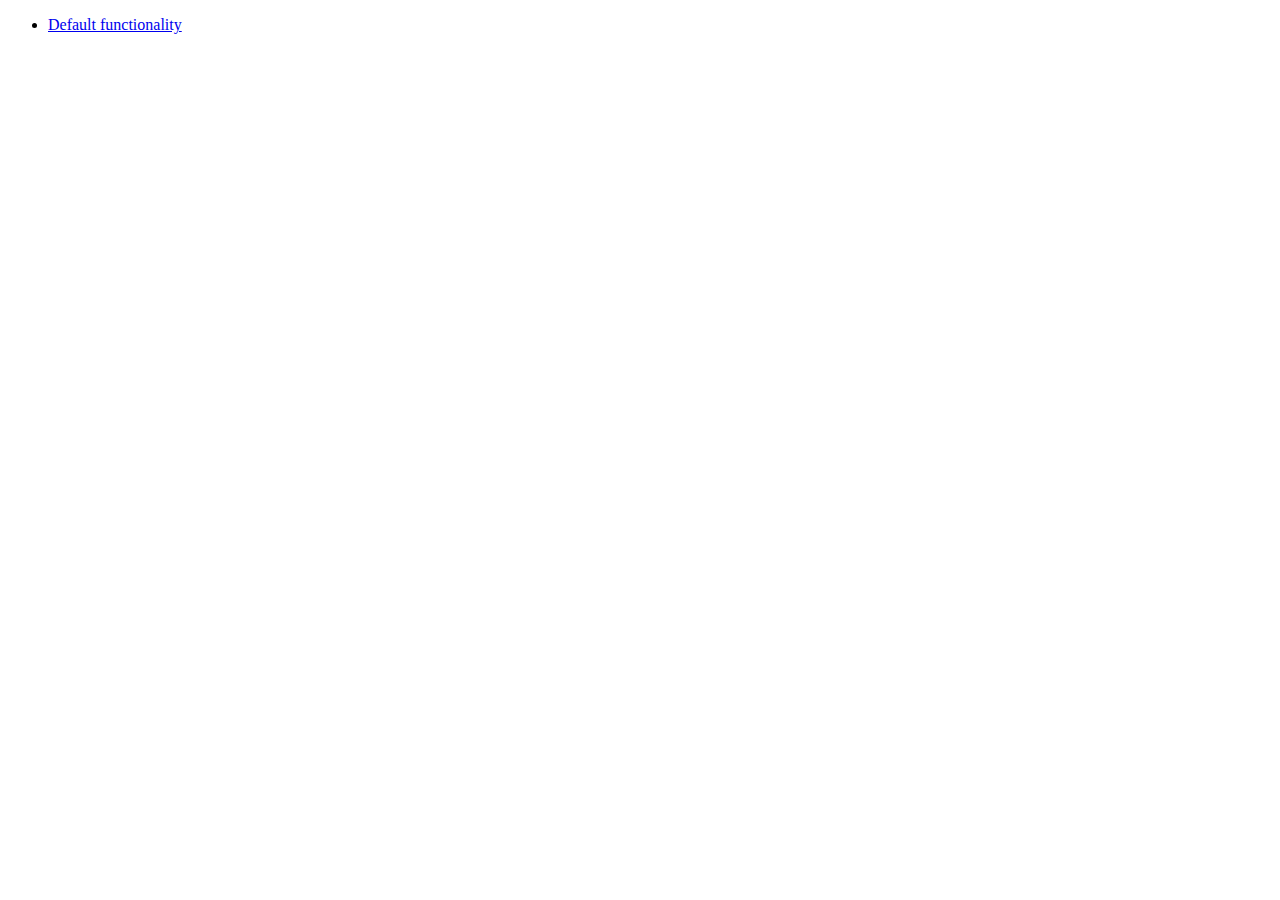
<file: libs/jquery-ui-1.10.4/development-bundle/demos/addClass/index.html>
<!doctype html>
<html lang="en">
<head>
	<meta charset="utf-8">
	<title>jQuery UI Effects Demos</title>
</head>
<body>

<ul>
	<li><a href="default.html">Default functionality</a></li>
</ul>

</body>
</html>
</file>
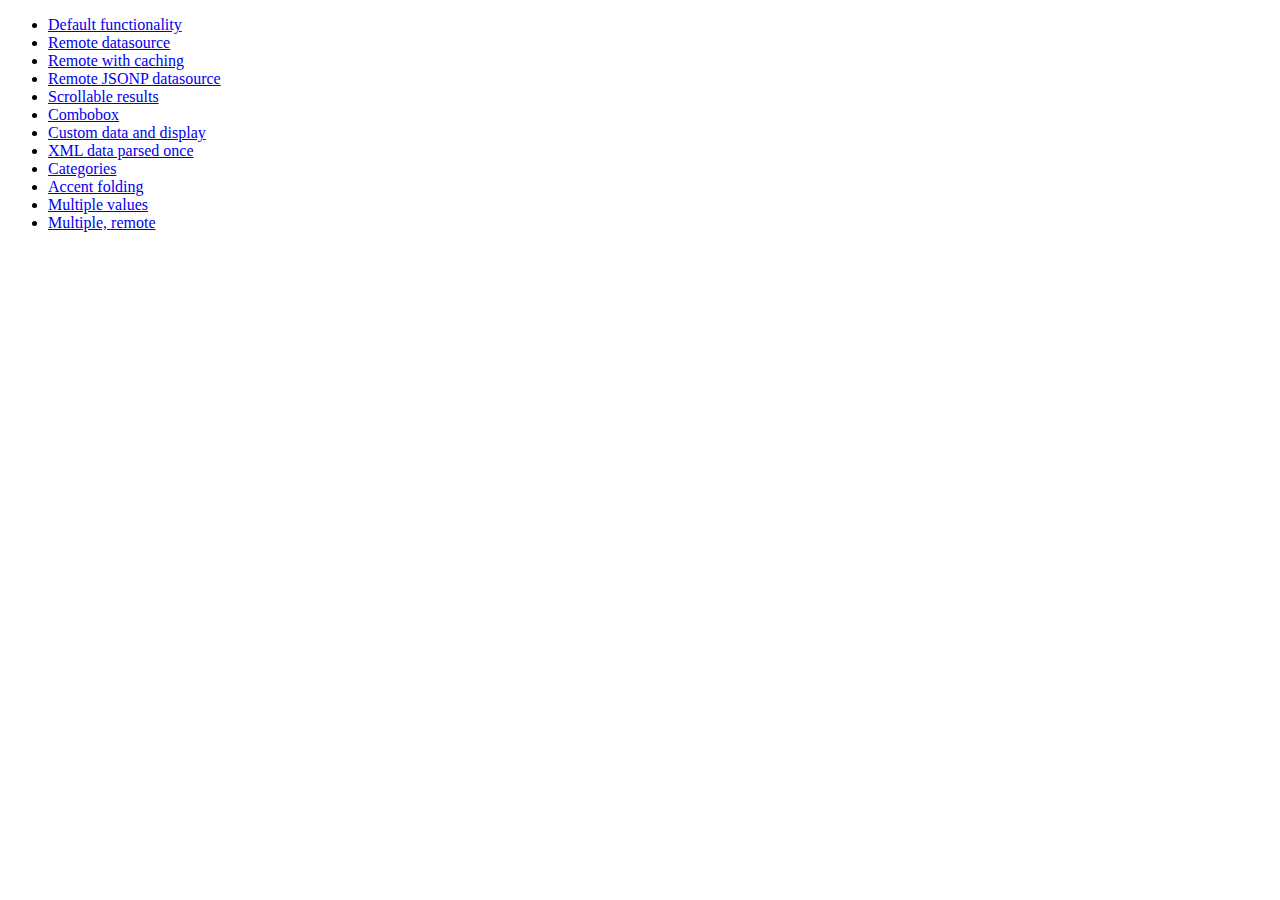
<file: libs/jquery-ui-1.10.4/development-bundle/demos/autocomplete/index.html>
<!doctype html>
<html lang="en">
<head>
	<meta charset="utf-8">
	<title>jQuery UI Autocomplete Demos</title>
</head>
<body>

<ul>
	<li><a href="default.html">Default functionality</a></li>
	<li><a href="remote.html">Remote datasource</a></li>
	<li><a href="remote-with-cache.html">Remote with caching</a></li>
	<li><a href="remote-jsonp.html">Remote JSONP datasource</a></li>
	<li><a href="maxheight.html">Scrollable results</a></li>
	<li><a href="combobox.html">Combobox</a></li>
	<li><a href="custom-data.html">Custom data and display</a></li>
	<li><a href="xml.html">XML data parsed once</a></li>
	<li><a href="categories.html">Categories</a></li>
	<li><a href="folding.html">Accent folding</a></li>
	<li><a href="multiple.html">Multiple values</a></li>
	<li><a href="multiple-remote.html">Multiple, remote</a></li>
</ul>

</body>
</html>
</file>
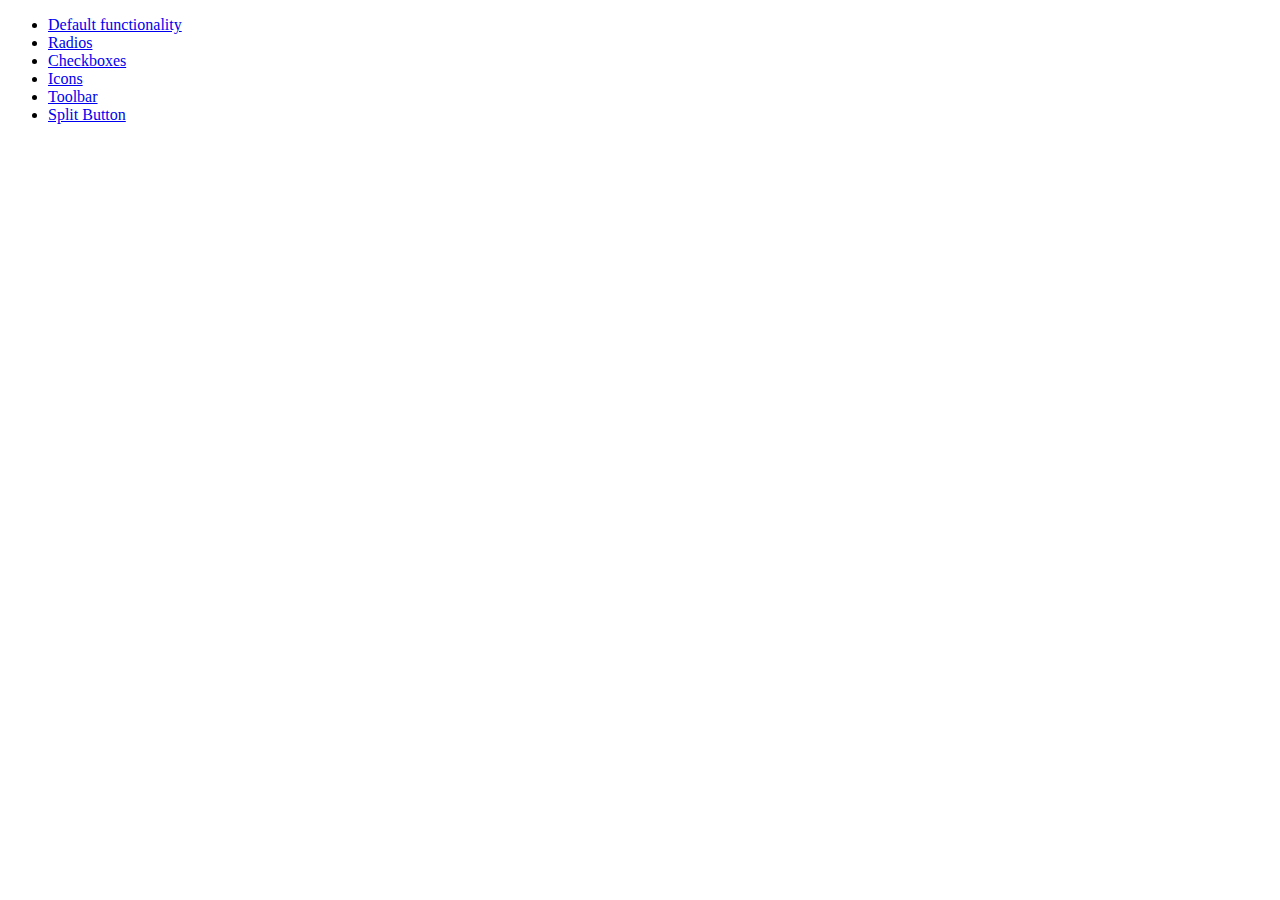
<file: libs/jquery-ui-1.10.4/development-bundle/demos/button/index.html>
<!doctype html>
<html lang="en">
<head>
	<meta charset="utf-8">
	<title>jQuery UI Button Demos</title>
</head>
<body>

<ul>
	<li><a href="default.html">Default functionality</a></li>
	<li><a href="radio.html">Radios</a></li>
	<li><a href="checkbox.html">Checkboxes</a></li>
	<li><a href="icons.html">Icons</a></li>
	<li><a href="toolbar.html">Toolbar</a></li>
	<li><a href="splitbutton.html">Split Button</a></li>
</ul>

</body>
</html>
</file>
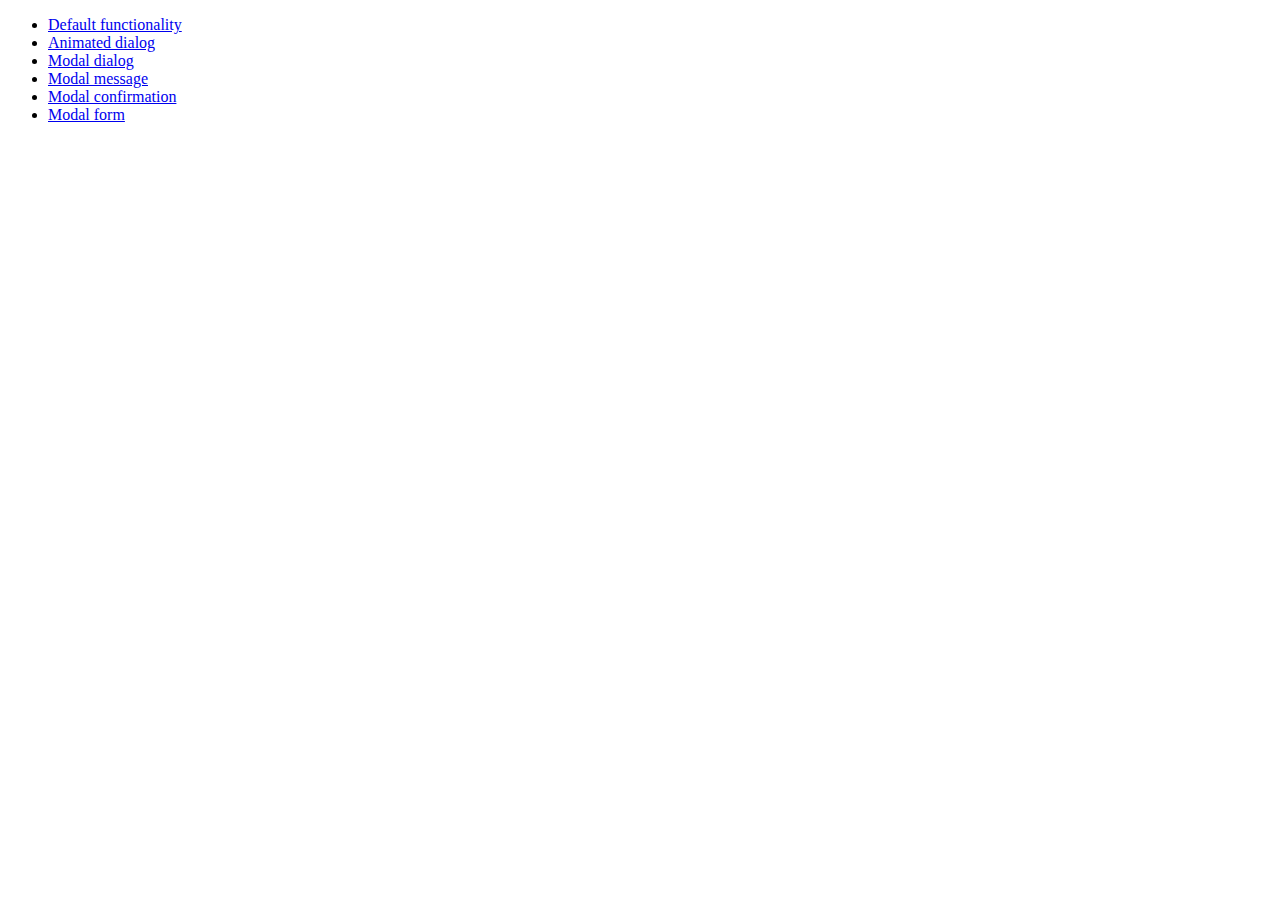
<file: libs/jquery-ui-1.10.4/development-bundle/demos/dialog/index.html>
<!doctype html>
<html lang="en">
<head>
	<meta charset="utf-8">
	<title>jQuery UI Dialog Demos</title>
</head>
<body>

<ul>
	<li><a href="default.html">Default functionality</a></li>
	<li><a href="animated.html">Animated dialog</a></li>
	<li><a href="modal.html">Modal dialog</a></li>
	<li><a href="modal-message.html">Modal message</a></li>
	<li><a href="modal-confirmation.html">Modal confirmation</a></li>
	<li><a href="modal-form.html">Modal form</a></li>
</ul>

</body>
</html>
</file>
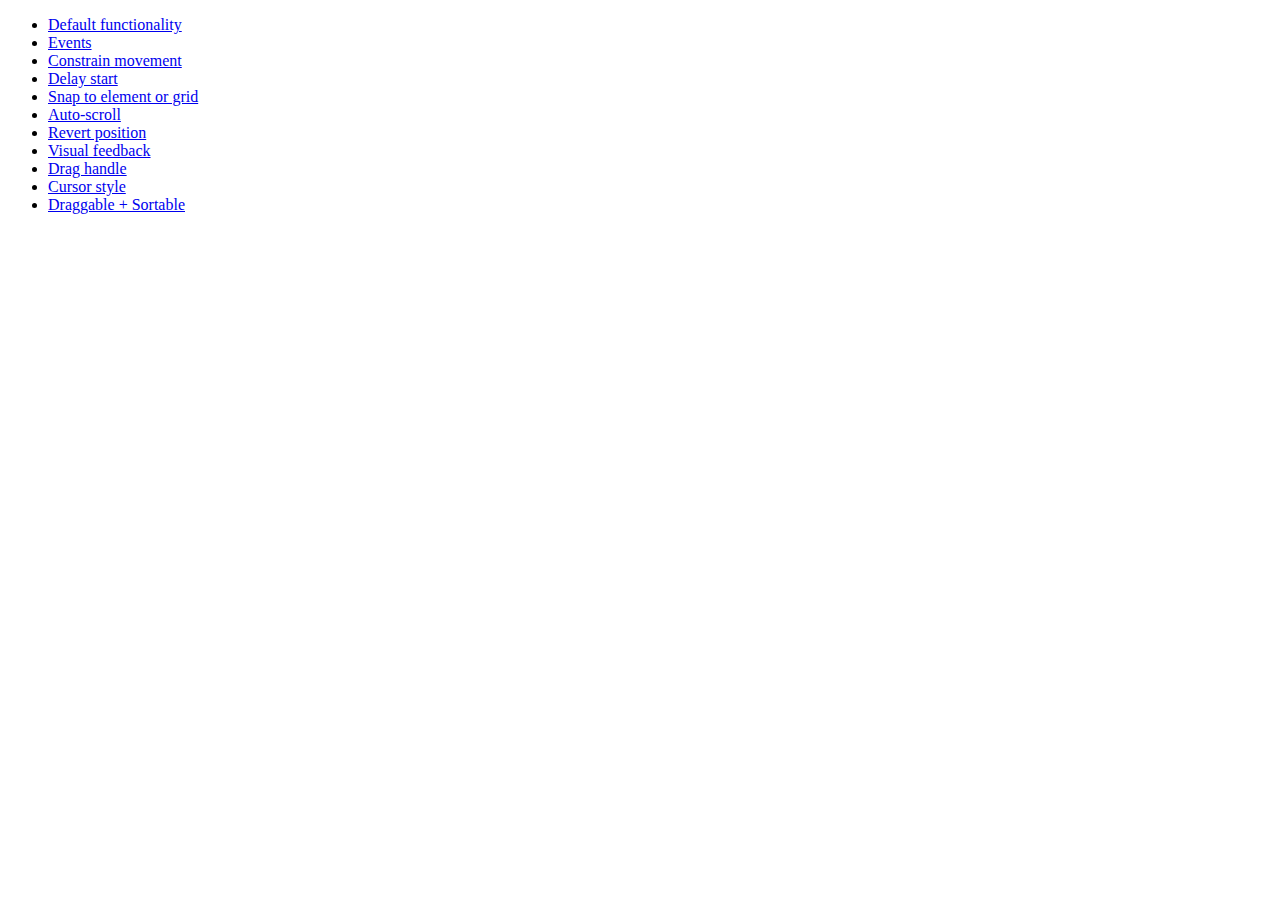
<file: libs/jquery-ui-1.10.4/development-bundle/demos/draggable/index.html>
<!doctype html>
<html lang="en">
<head>
	<meta charset="utf-8">
	<title>jQuery UI Draggable Demos</title>
</head>
<body>

<ul>
	<li><a href="default.html">Default functionality</a></li>
	<li><a href="events.html">Events</a></li>
	<li><a href="constrain-movement.html">Constrain movement</a></li>
	<li><a href="delay-start.html">Delay start</a></li>
	<li><a href="snap-to.html">Snap to element or grid</a></li>
	<li><a href="scroll.html">Auto-scroll</a></li>
	<li><a href="revert.html">Revert position</a></li>
	<li><a href="visual-feedback.html">Visual feedback</a></li>
	<li><a href="handle.html">Drag handle</a></li>
	<li><a href="cursor-style.html">Cursor style</a></li>
	<li><a href="sortable.html">Draggable + Sortable</a></li>
</ul>

</body>
</html>
</file>
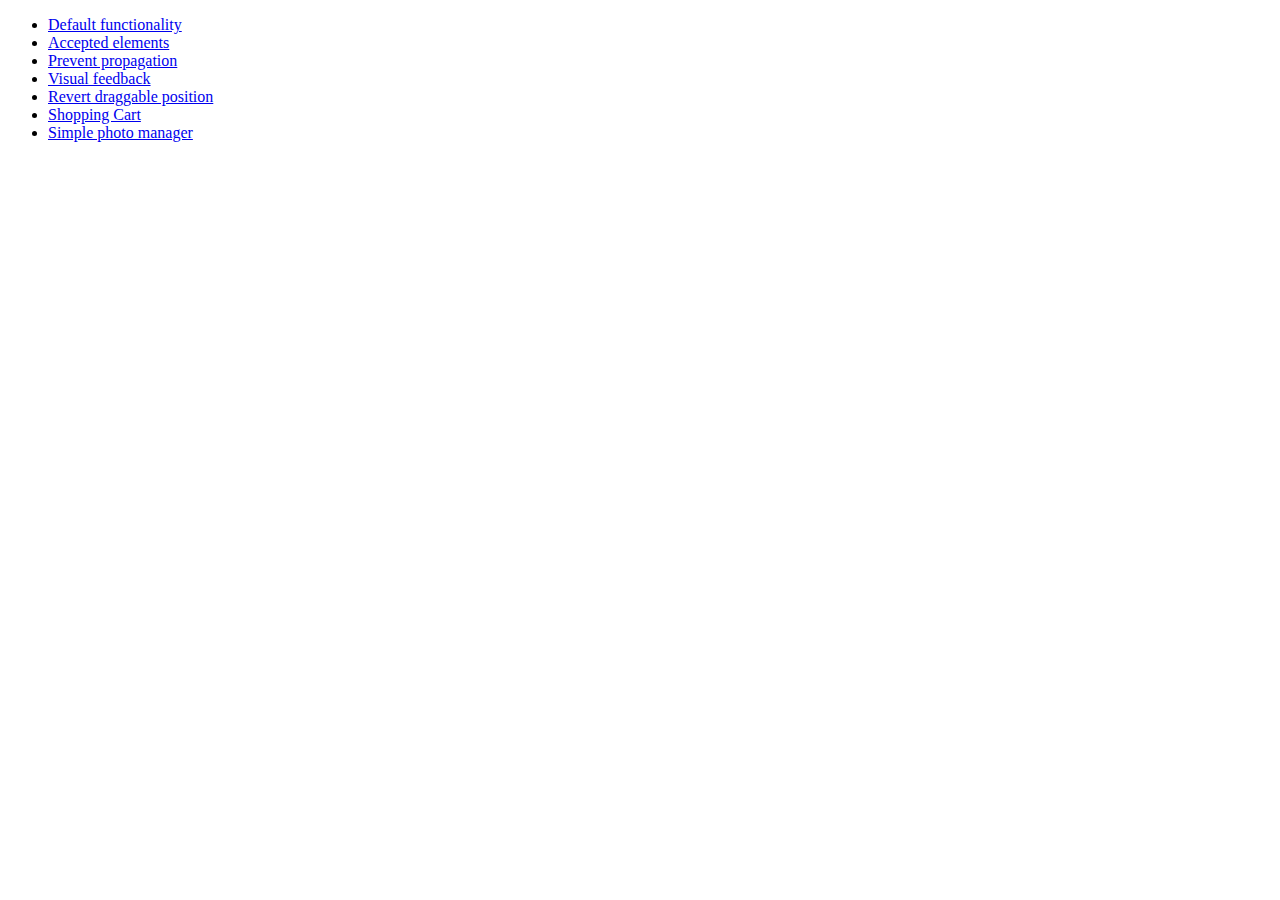
<file: libs/jquery-ui-1.10.4/development-bundle/demos/droppable/index.html>
<!doctype html>
<html lang="en">
<head>
	<meta charset="utf-8">
	<title>jQuery UI Droppable Demos</title>
</head>
<body>

<ul>
	<li><a href="default.html">Default functionality</a></li>
	<li><a href="accepted-elements.html">Accepted elements</a></li>
	<li><a href="propagation.html">Prevent propagation</a></li>
	<li><a href="visual-feedback.html">Visual feedback</a></li>
	<li><a href="revert.html">Revert draggable position</a></li>
	<li><a href="shopping-cart.html">Shopping Cart</a></li>
	<li><a href="photo-manager.html">Simple photo manager</a></li>
</ul>

</body>
</html>
</file>
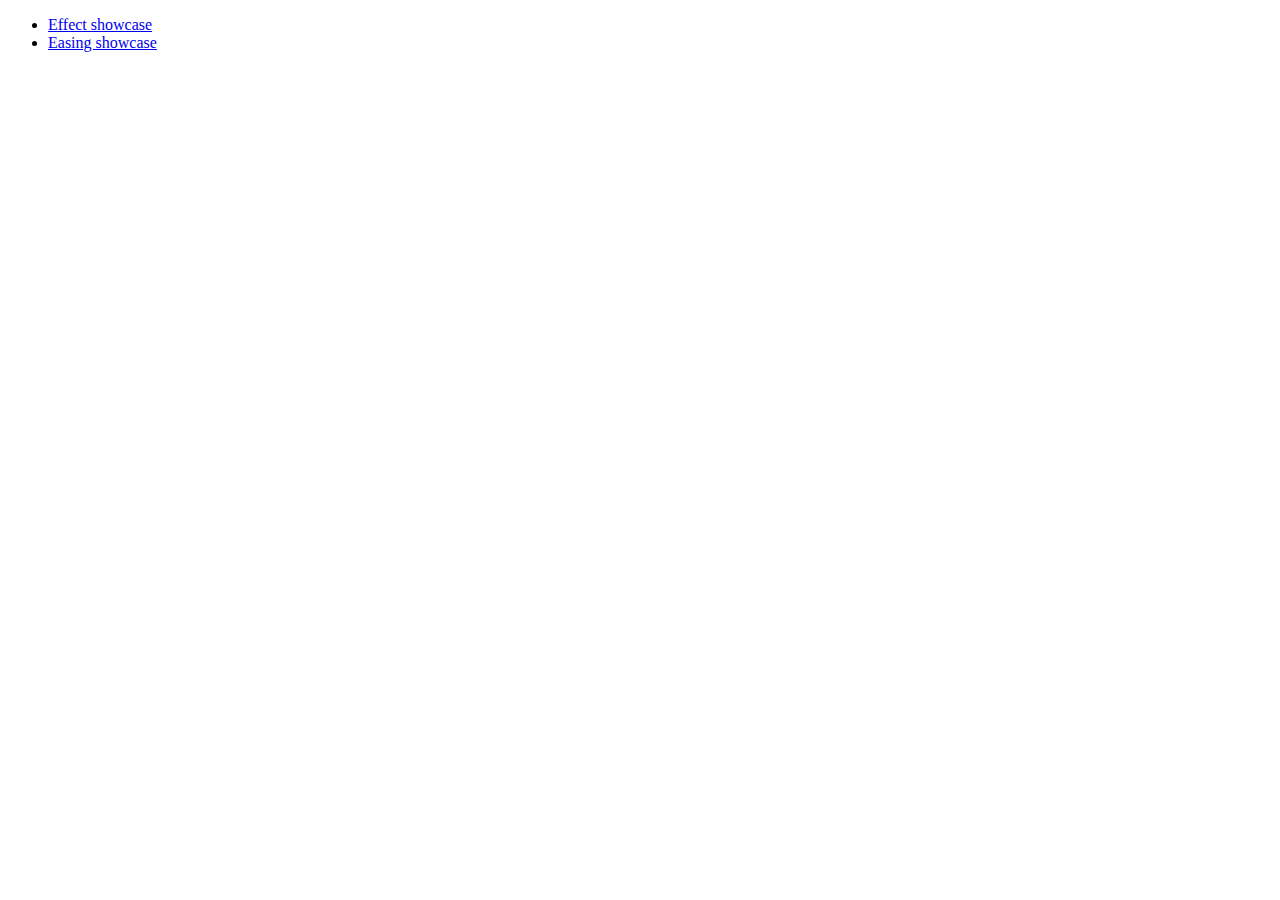
<file: libs/jquery-ui-1.10.4/development-bundle/demos/effect/index.html>
<!doctype html>
<html lang="en">
<head>
	<meta charset="utf-8">
	<title>jQuery UI Effects Demos</title>
</head>
<body>

<ul>
	<li><a href="default.html">Effect showcase</a></li>
	<li><a href="easing.html">Easing showcase</a></li>
</ul>

</body>
</html>
</file>
<file: libs/qunit/qunit-1.14.0.css>
/*!
 * QUnit 1.14.0
 * http://qunitjs.com/
 *
 * Copyright 2013 jQuery Foundation and other contributors
 * Released under the MIT license
 * http://jquery.org/license
 *
 * Date: 2014-01-31T16:40Z
 */

/** Font Family and Sizes */

#qunit-tests, #qunit-header, #qunit-banner, #qunit-testrunner-toolbar, #qunit-userAgent, #qunit-testresult {
	font-family: "Helvetica Neue Light", "HelveticaNeue-Light", "Helvetica Neue", Calibri, Helvetica, Arial, sans-serif;
}

#qunit-testrunner-toolbar, #qunit-userAgent, #qunit-testresult, #qunit-tests li { font-size: small; }
#qunit-tests { font-size: smaller; }


/** Resets */

#qunit-tests, #qunit-header, #qunit-banner, #qunit-userAgent, #qunit-testresult, #qunit-modulefilter {
	margin: 0;
	padding: 0;
}


/** Header */

#qunit-header {
	padding: 0.5em 0 0.5em 1em;

	color: #8699A4;
	background-color: #0D3349;

	font-size: 1.5em;
	line-height: 1em;
	font-weight: 400;

	border-radius: 5px 5px 0 0;
}

#qunit-header a {
	text-decoration: none;
	color: #C2CCD1;
}

#qunit-header a:hover,
#qunit-header a:focus {
	color: #FFF;
}

#qunit-testrunner-toolbar label {
	display: inline-block;
	padding: 0 0.5em 0 0.1em;
}

#qunit-banner {
	height: 5px;
}

#qunit-testrunner-toolbar {
	padding: 0.5em 0 0.5em 2em;
	color: #5E740B;
	background-color: #EEE;
	overflow: hidden;
}

#qunit-userAgent {
	padding: 0.5em 0 0.5em 2.5em;
	background-color: #2B81AF;
	color: #FFF;
	text-shadow: rgba(0, 0, 0, 0.5) 2px 2px 1px;
}

#qunit-modulefilter-container {
	float: right;
}

/** Tests: Pass/Fail */

#qunit-tests {
	list-style-position: inside;
}

#qunit-tests li {
	padding: 0.4em 0.5em 0.4em 2.5em;
	border-bottom: 1px solid #FFF;
	list-style-position: inside;
}

#qunit-tests.hidepass li.pass, #qunit-tests.hidepass li.running  {
	display: none;
}

#qunit-tests li strong {
	cursor: pointer;
}

#qunit-tests li a {
	padding: 0.5em;
	color: #C2CCD1;
	text-decoration: none;
}
#qunit-tests li a:hover,
#qunit-tests li a:focus {
	color: #000;
}

#qunit-tests li .runtime {
	float: right;
	font-size: smaller;
}

.qunit-assert-list {
	margin-top: 0.5em;
	padding: 0.5em;

	background-color: #FFF;

	border-radius: 5px;
}

.qunit-collapsed {
	display: none;
}

#qunit-tests table {
	border-collapse: collapse;
	margin-top: 0.2em;
}

#qunit-tests th {
	text-align: right;
	vertical-align: top;
	padding: 0 0.5em 0 0;
}

#qunit-tests td {
	vertical-align: top;
}

#qunit-tests pre {
	margin: 0;
	white-space: pre-wrap;
	word-wrap: break-word;
}

#qunit-tests del {
	background-color: #E0F2BE;
	color: #374E0C;
	text-decoration: none;
}

#qunit-tests ins {
	background-color: #FFCACA;
	color: #500;
	text-decoration: none;
}

/*** Test Counts */

#qunit-tests b.counts                       { color: #000; }
#qunit-tests b.passed                       { color: #5E740B; }
#qunit-tests b.failed                       { color: #710909; }

#qunit-tests li li {
	padding: 5px;
	background-color: #FFF;
	border-bottom: none;
	list-style-position: inside;
}

/*** Passing Styles */

#qunit-tests li li.pass {
	color: #3C510C;
	background-color: #FFF;
	border-left: 10px solid #C6E746;
}

#qunit-tests .pass                          { color: #528CE0; background-color: #D2E0E6; }
#qunit-tests .pass .test-name               { color: #366097; }

#qunit-tests .pass .test-actual,
#qunit-tests .pass .test-expected           { color: #999; }

#qunit-banner.qunit-pass                    { background-color: #C6E746; }

/*** Failing Styles */

#qunit-tests li li.fail {
	color: #710909;
	background-color: #FFF;
	border-left: 10px solid #EE5757;
	white-space: pre;
}

#qunit-tests > li:last-child {
	border-radius: 0 0 5px 5px;
}

#qunit-tests .fail                          { color: #000; background-color: #EE5757; }
#qunit-tests .fail .test-name,
#qunit-tests .fail .module-name             { color: #000; }

#qunit-tests .fail .test-actual             { color: #EE5757; }
#qunit-tests .fail .test-expected           { color: #008000; }

#qunit-banner.qunit-fail                    { background-color: #EE5757; }


/** Result */

#qunit-testresult {
	padding: 0.5em 0.5em 0.5em 2.5em;

	color: #2B81AF;
	background-color: #D2E0E6;

	border-bottom: 1px solid #FFF;
}
#qunit-testresult .module-name {
	font-weight: 700;
}

/** Fixture */

#qunit-fixture {
	position: absolute;
	top: -10000px;
	left: -10000px;
	width: 1000px;
	height: 1000px;
}
</file>
